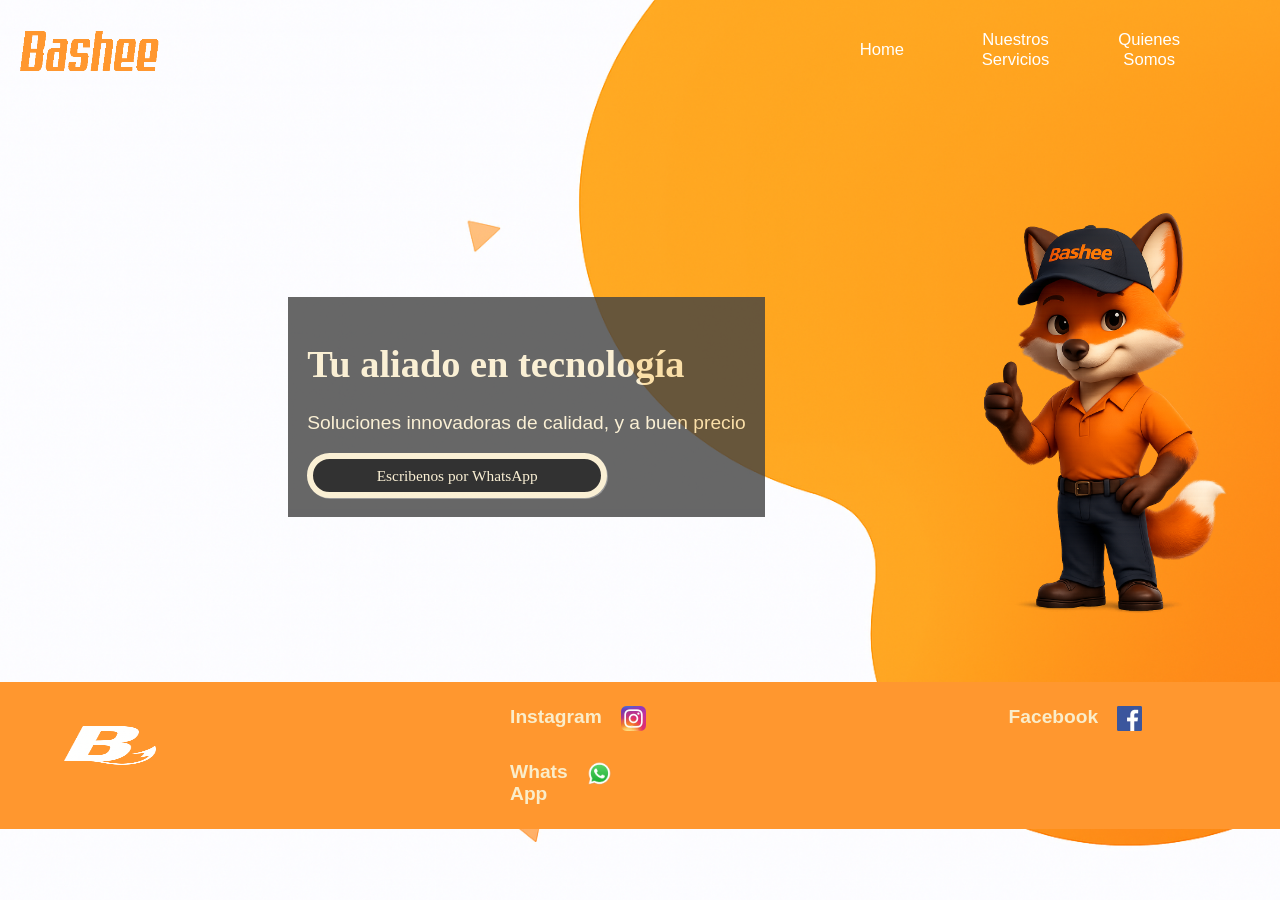
<file: index.html>
<!DOCTYPE html>
<html lang="es">
<head>
    <meta charset="UTF-8">
    <meta name="viewport" content="width=device-width, initial-scale=1.0">
    
    <meta name="description" content="Bashee Technologies is a leading technology company specializing in innovative solutions for businesses. We offer a wide range of services including software development, IT consulting, and digital transformation to help our clients stay ahead in the competitive market. Our team of experts is dedicated to delivering high-quality products and exceptional customer service.">
    <meta name="author" content="Bashee Technologies">
    
    <!--Facebook meta tags-->
    <meta property="og:title" content="Bashee Technologies">
    <meta property="og:type" content="website">
    <meta name="image" property="og:image" content="https://bashee.net/images/banner_meta_facebook.jpg">
    <meta property="og:url" content="https://bashee.net">
    <meta property="og:description" content="Bashee Technologies — soluciones web y tecnológicas para negocios y emprendedores en México.">
    <meta property="og:site_name" content="Bashee Technologies">
    <meta name="fb:page_id" content="1446442830295772" />
    <link rel="canonical" href="https://bashee.net">
    <!-- Twitter -->
    <meta name="twitter:card" content="summary_large_image">
    <meta name="twitter:title" content="Bashee Technologies">
    <meta name="twitter:description" content="Soluciones web y tecnológicas para negocios y emprendedores en México.">
    <meta name="twitter:image" content="https://bashee.net/images/banner_meta_facebook.jpg">

    <link rel="icon" type="image/x-icon" href="favicon.ico">


    <link rel="stylesheet" href="styles/base-large.css">
    <link rel="stylesheet" href="styles/base-small.css">
    <link rel="stylesheet" href="styles/normalize.css">
    <title>Bashee Technologies
    </title>
</head>
<body>


    <header>


    </header>
    <div class="headerSpace">

    </div>
    <div class="banner">
            <div id="overback">
                <div id="bannerMessage">
                    <h1>Tu aliado en tecnología</h1>
                    <p>Soluciones innovadoras de calidad, y a buen precio</p>
                    <button onclick="window.open('https://wa.me/525561794508', '_blank')">Escribenos por WhatsApp
                        <!--<img src="images/social/whatsapp.png" alt="whatsapp" loading="lazy">-->
                    </button>            
                </div>
            </div>                 
               <img id="pet" src="images/zorro_ingeniero.png" alt="image" loading="lazy">
    </div>
<!--    <main>
    <section id="about_us">
        <h1>About Us</h1>
        <div>
            <p>Lorem ipsum dolor sit amet, consectetur adipiscing elit. Sed do eiusmod tempor incididunt ut labore et dolore magna aliqua. Ut enim ad minim veniam, quis nostrud exercitation ullamco laboris nisi ut aliquip ex ea commodo consequat. Duis aute irure dolor in reprehenderit in voluptate velit esse cillum dolore eu fugiat nulla pariatur. Excepteur sint occaecat cupidatat non proident, sunt in culpa qui officia deserunt mollit anim id est laborum.</p>
            <img src="images/image.webp" alt="image" loading="lazy">
        </div>
    </section>

    </main> -->

    <footer>

    </footer>
    <script src="scripts/object.js"defer></script>
    <script src="scripts/footer.js" defer></script>
    <script src="scripts/header.js" defer></script>
    <script src="scripts/menu.js" defer></script>
</body>
</html>
</file>
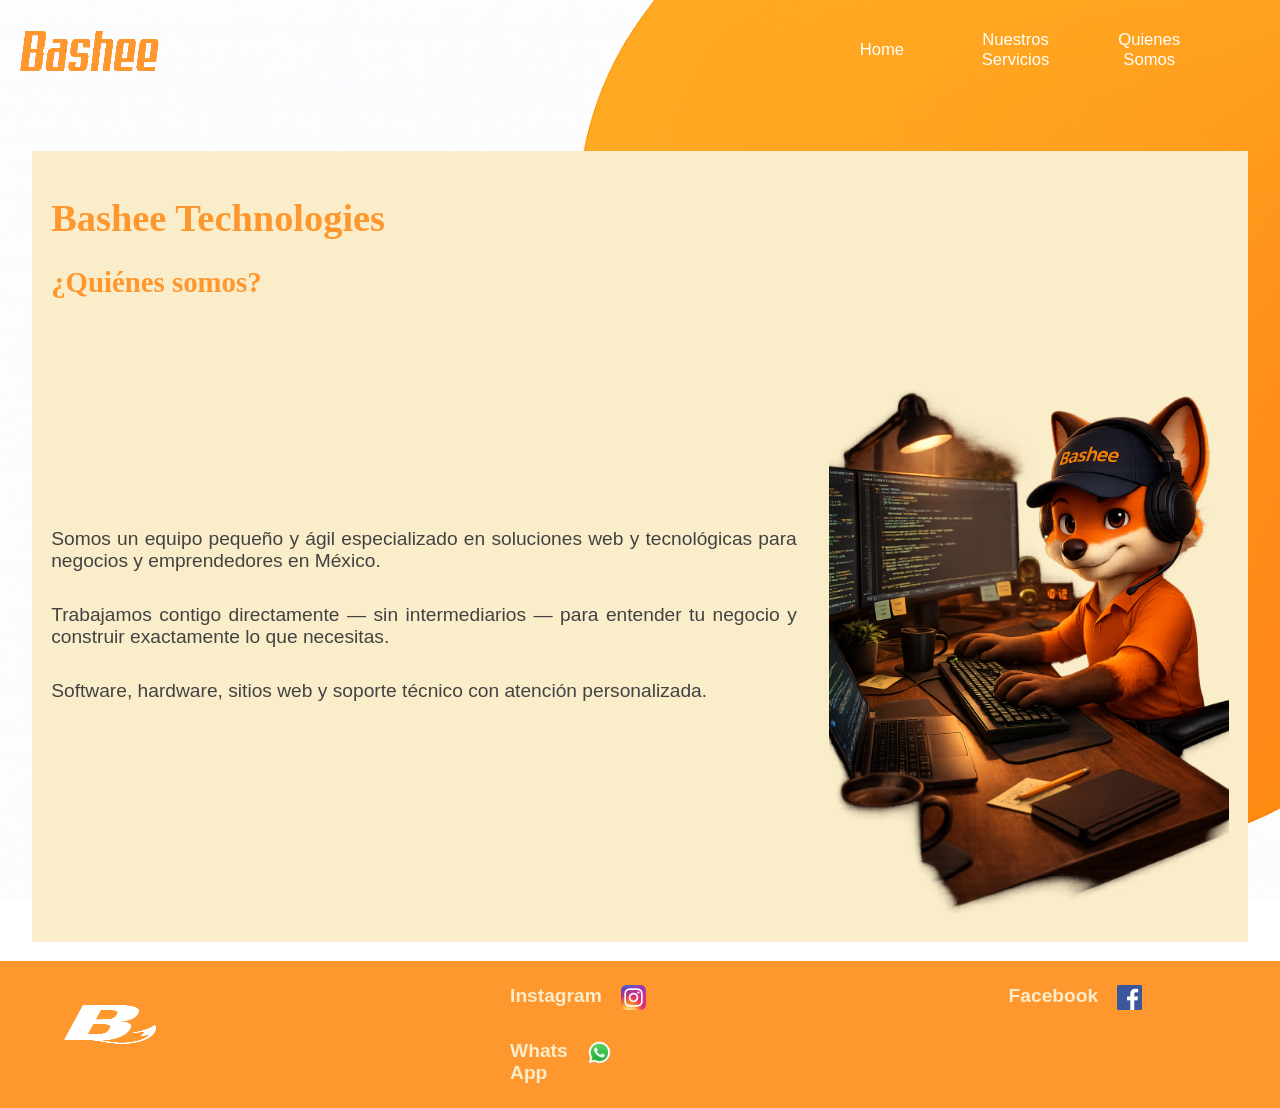
<file: aboutUs.html>
<!DOCTYPE html>
<html lang="en">
<head>
    <meta charset="UTF-8">
    <meta name="viewport" content="width=device-width, initial-scale=1.0">
    
    <!-- Meta -->
    <meta name="description" content="Somos un equipo pequeño y ágil especializado en soluciones web y tecnológicas para negocios y emprendedores en México.">
    <meta name="author" content="Bashee Technologies">

    <!-- Open Graph / Facebook -->
    <meta property="og:title" content="Bashee Technologies — Sobre nosotros">
    <meta property="og:type" content="website">
    <meta property="og:image" content="https://bashee.net/images/zorro_programador.png">
    <meta property="og:url" content="https://bashee.net/aboutUs.html">
    <meta property="og:description" content="Somos un equipo pequeño y ágil especializado en soluciones web y tecnológicas para negocios y emprendedores en México.">
    <meta property="og:site_name" content="Bashee Technologies">
    <link rel="canonical" href="https://bashee.net/aboutUs.html">
    <!-- Twitter -->
    <meta name="twitter:card" content="summary_large_image">
    <meta name="twitter:title" content="Bashee Technologies — Sobre nosotros">
    <meta name="twitter:description" content="Somos un equipo pequeño y ágil especializado en soluciones web y tecnológicas para negocios y emprendedores en México.">
    <meta name="twitter:image" content="https://bashee.net/images/zorro_programador.png">

    <link rel="icon" type="image/x-icon" href="favicon.ico">


    <link rel="stylesheet" href="styles/base-large.css">
    <link rel="stylesheet" href="styles/base-small.css">
    <link rel="stylesheet" href="styles/normalize.css">
    <title>Template Website</title>
</head>
<body>


    <header>


    </header>
    <div class="headerSpace">

    </div>

    <main>
            <section id="about_us">
                <h1>Bashee Technologies</h1>
                <h2>¿Quiénes somos?</h2>
                                <div class="about-content">
                                        <div class="about-text">
                                            <p>Somos un equipo pequeño y ágil especializado en 
                                            soluciones web y tecnológicas para negocios y 
                                            emprendedores en México.</p>
                                            <p>Trabajamos contigo directamente — sin 
                                            intermediarios — para entender tu negocio y 
                                            construir exactamente lo que necesitas.</p>
                                            <p>Software, hardware, sitios web y soporte técnico 
                                            con atención personalizada.</p>
                                        </div>
                                        <img src="images/zorro_programador.png" alt="Programmer" srcset="images/zorro_programador.png 1x,">
                                </div>
            </section>

    </main>

    <footer>

        
    </footer>

    <script src="scripts/footer.js" defer></script>
    <script src="scripts/header.js" defer></script>
    <script src="scripts/menu.js" defer></script>
</body>
</html>
</file>
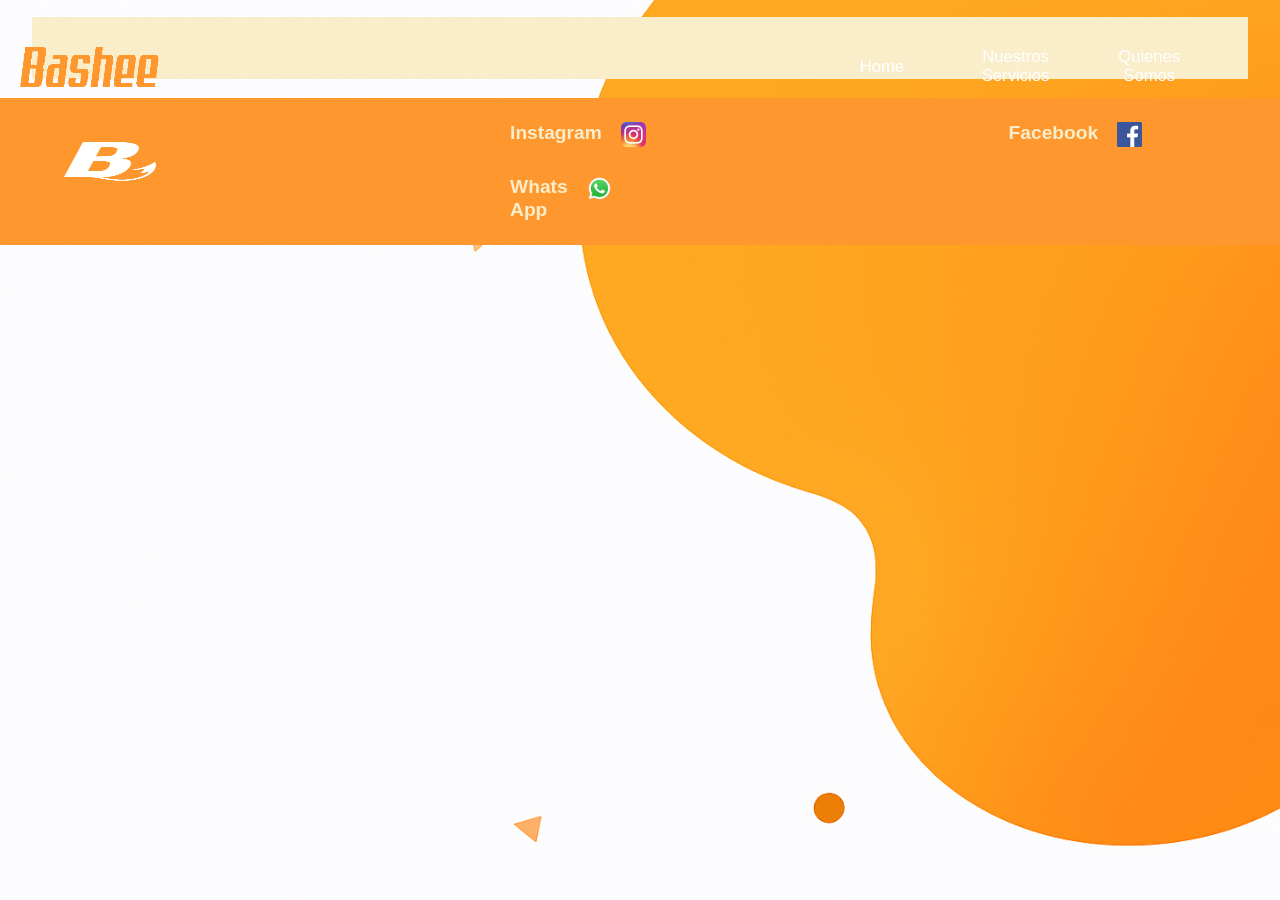
<file: thankyou.html>
<!DOCTYPE html>
<html lang="en">
<head>
    <meta charset="UTF-8">
    <meta name="viewport" content="width=device-width, initial-scale=1.0">
    
    <!--Requirement by BYU-->
    <meta name="description" content="Meta Template">
    <meta name="author" content="Name">

    <!--Facebook meta tags-->
    <meta property="og:title" content="Meta Template">
    <meta property="og:type" content="website">
    <meta property="og:image" content="image">
    <meta property="og:url" content="url">

    <link rel="icon" type="image/x-icon" href="favicon.ico">


    <link rel="stylesheet" href="styles/base-large.css">
    <link rel="stylesheet" href="styles/base-small.css">
    <link rel="stylesheet" href="styles/normalize.css">
    <title>Template Website</title>
</head>
<body>


    <header>


    </header>
    <div id="headerSpace">

    </div>

    <main>
      <h2 id="username"><!--JS Content--></h2> 

    </main>

    <footer>

        
    </footer>
    <script src="scripts/menu.js" defer></script>
    <script src="scripts/thankyou.js"></script>

    <script src="scripts/footer.js" defer></script>
    <script src="scripts/header.js" defer></script>
</body>
</html>
</file>
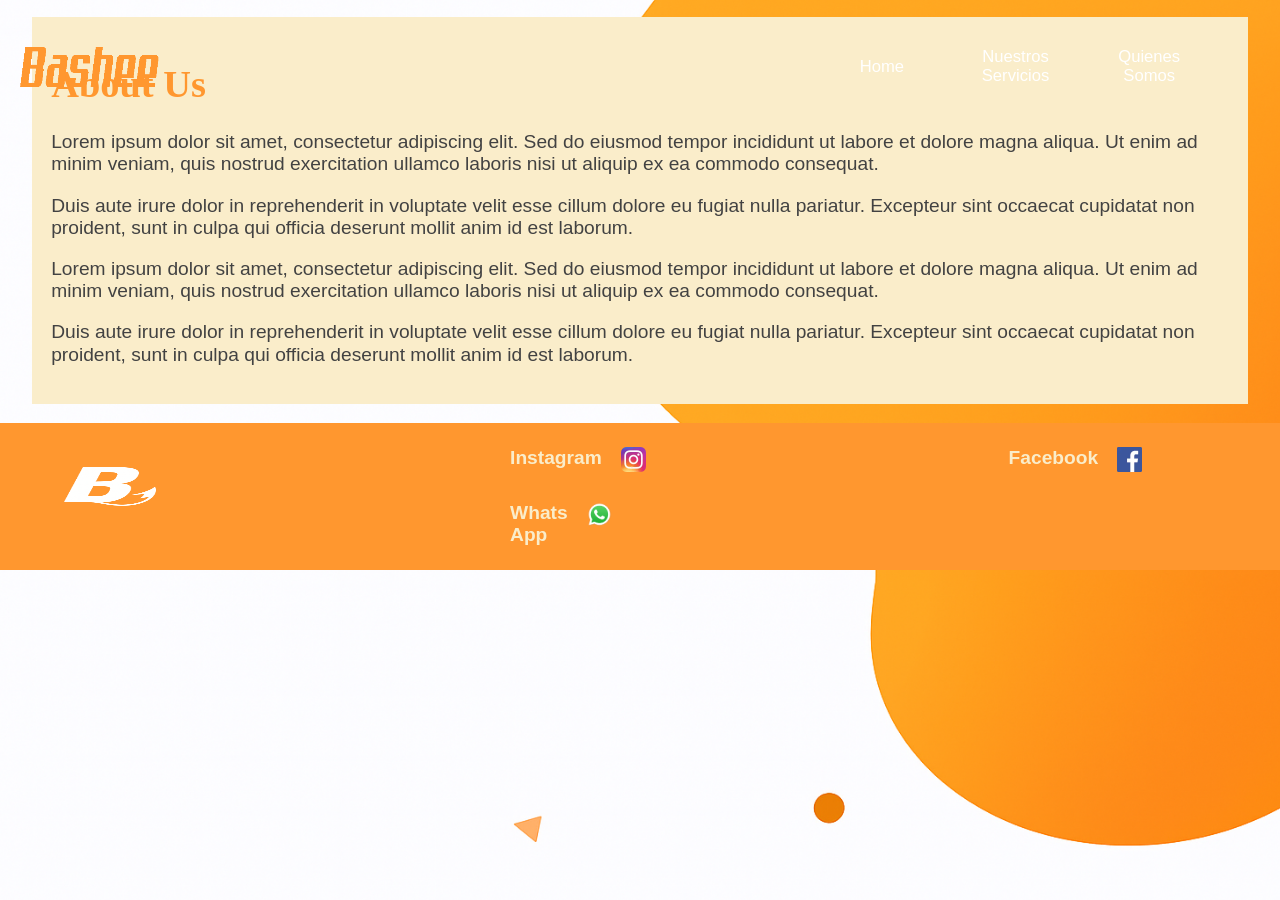
<file: view1.html>
<!DOCTYPE html>
<html lang="es">
<head>
    <meta charset="UTF-8">
    <meta name="viewport" content="width=device-width, initial-scale=1.0">
    
    <!--Requirement by BYU-->
    <meta name="description" content="Meta Template">
    <meta name="author" content="Name">

    <!--Facebook meta tags-->
    <meta property="og:title" content="Meta Template">
    <meta property="og:type" content="website">
    <meta property="og:image" content="image">
    <meta property="og:url" content="url">

    <link rel="icon" type="image/x-icon" href="favicon.ico">


    <link rel="stylesheet" href="styles/base-large.css">
    <link rel="stylesheet" href="styles/base-small.css">
    <link rel="stylesheet" href="styles/normalize.css">
    <title>Template Website</title>
</head>
<body>


    <header>
    </header>
    <div id="headerSpace">

    </div>

    <main>
        <section>
            <h1>About Us</h1>
            <p>Lorem ipsum dolor sit amet, consectetur adipiscing elit. Sed do eiusmod tempor incididunt ut labore et dolore magna aliqua. Ut enim ad minim veniam, quis nostrud exercitation ullamco laboris nisi ut aliquip ex ea commodo consequat.</p>
            <p>Duis aute irure dolor in reprehenderit in voluptate velit esse cillum dolore eu fugiat nulla pariatur. Excepteur sint occaecat cupidatat non proident, sunt in culpa qui officia deserunt mollit anim id est laborum.</p>
            <p>Lorem ipsum dolor sit amet, consectetur adipiscing elit. Sed do eiusmod tempor incididunt ut labore et dolore magna aliqua. Ut enim ad minim veniam, quis nostrud exercitation ullamco laboris nisi ut aliquip ex ea commodo consequat.</p>
            <p>Duis aute irure dolor in reprehenderit in voluptate velit esse cillum dolore eu fugiat nulla pariatur. Excepteur sint occaecat cupidatat non proident, sunt in culpa qui officia deserunt mollit anim id est laborum.</p>
        </section>
    </main>

    <footer>

        
    </footer>
    <script src="scripts/menu.js" defer></script>

    <script src="scripts/footer.js" defer></script>
    <script src="scripts/header.js" defer></script>
</body>
</html>
</file>
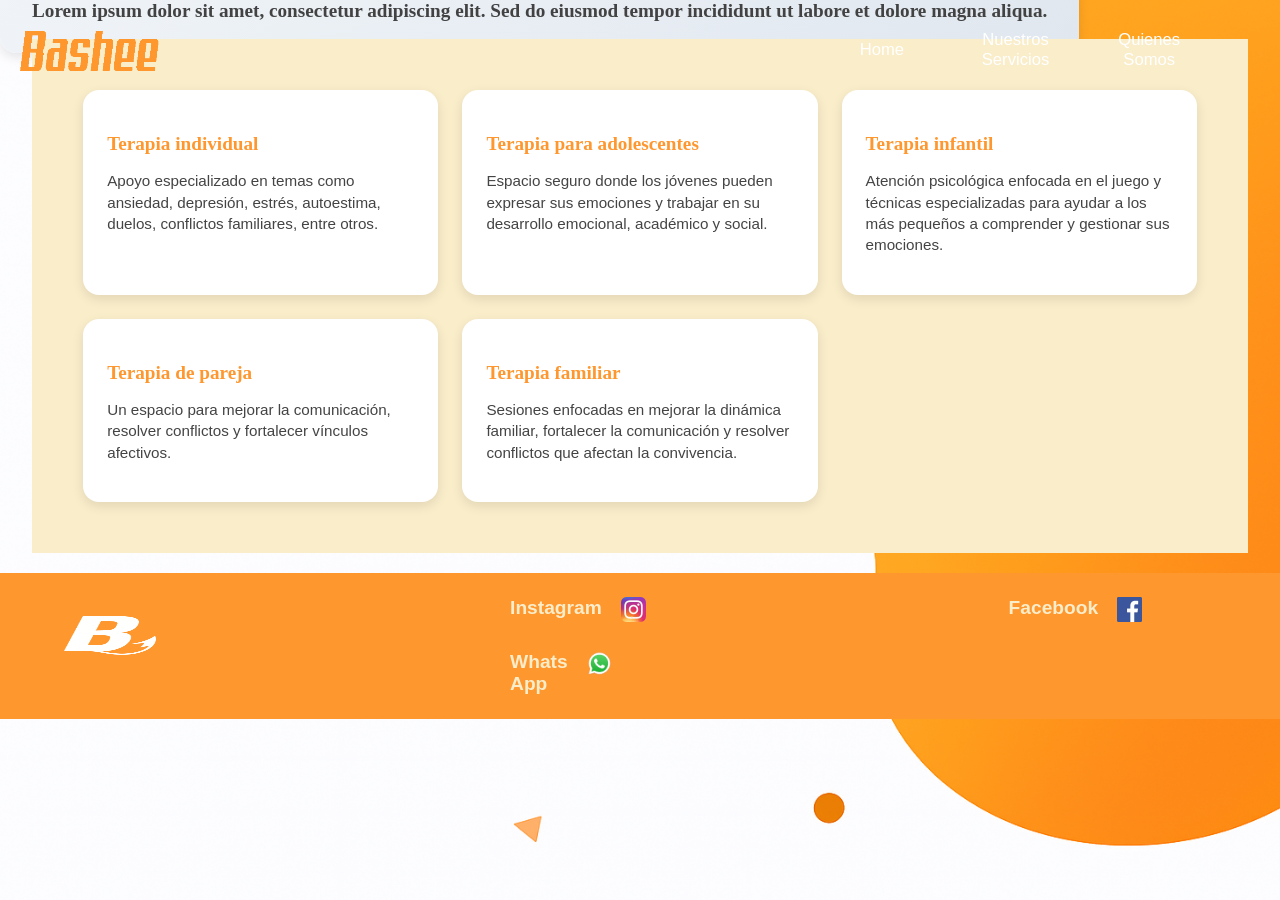
<file: view3.html>
<!DOCTYPE html>
<html lang="es">
<head>
    <meta charset="UTF-8">
    <meta name="viewport" content="width=device-width, initial-scale=1.0">
    
    <!--Requirement by BYU-->
    <meta name="description" content="Meta Template">
    <meta name="author" content="Name">

    <!--Facebook meta tags-->
    <meta property="og:title" content="Meta Template">
    <meta property="og:type" content="website">
    <meta property="og:image" content="image">
    <meta property="og:url" content="url">

    <link rel="icon" type="image/x-icon" href="favicon.ico">


    <link rel="stylesheet" href="styles/base-large.css">
    <link rel="stylesheet" href="styles/base-small.css">
    <link rel="stylesheet" href="styles/terapies.css">
    <link rel="stylesheet" href="styles/normalize.css">
    <title>Template Website</title>
</head>
<body>


    <header>
    </header>
    <div id="headerSpace">
    </div>
        <b class="Upper-main">Lorem ipsum dolor sit amet, consectetur adipiscing elit. Sed do eiusmod tempor incididunt ut labore et dolore magna aliqua.</b>
    <main>

        <div id="terapiesContainer">

        </div>


    </main>

    <footer>

    </footer>
    <script src="scripts/menu.js" defer></script>
    <script type="module" src="scripts/our_therapies.js"></script>
    
    <script src="scripts/footer.js" defer></script>
    <script src="scripts/header.js" defer></script>
</body>
</html>
</file>
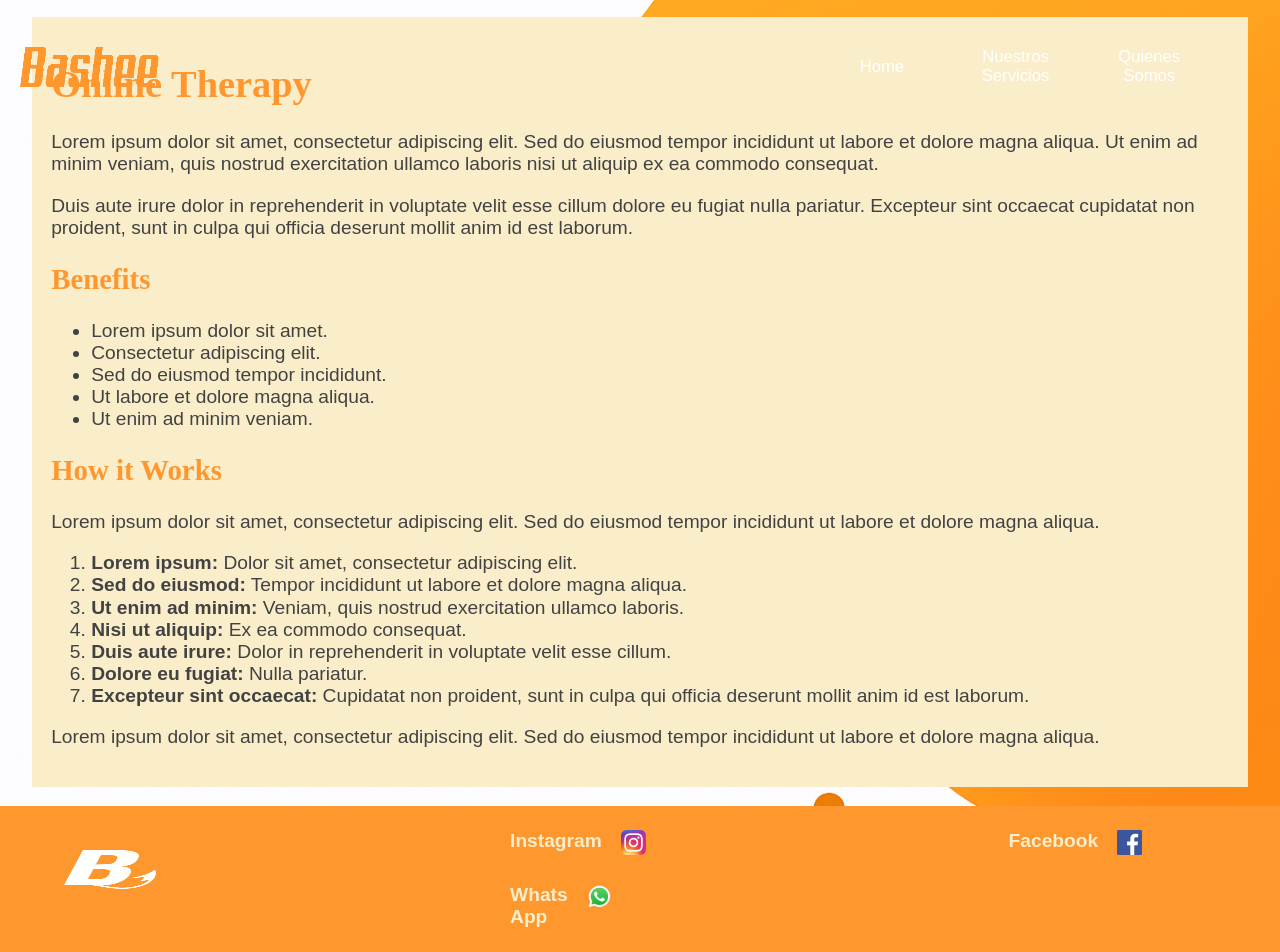
<file: view4.html>
<!DOCTYPE html>
<html lang="en">
<head>
    <meta charset="UTF-8">
    <meta name="viewport" content="width=device-width, initial-scale=1.0">
    
    <!--Requirement by BYU-->
    <meta name="description" content="Meta Template">
    <meta name="author" content="Name">

    <!--Facebook meta tags-->
    <meta property="og:title" content="Meta Template">
    <meta property="og:type" content="website">
    <meta property="og:image" content="image">
    <meta property="og:url" content="url">

    <link rel="icon" type="image/x-icon" href="favicon.ico">


    <link rel="stylesheet" href="styles/base-large.css">
    <link rel="stylesheet" href="styles/base-small.css">
    <link rel="stylesheet" href="styles/normalize.css">
    <title>Template Website</title>
</head>
<body>


    <header>


    </header>
    <div id="headerSpace">

    </div>

    <main>
      <section>
        <h1>Online Therapy</h1>
        <p>Lorem ipsum dolor sit amet, consectetur adipiscing elit. Sed do eiusmod tempor incididunt ut labore et dolore magna aliqua. Ut enim ad minim veniam, quis nostrud exercitation ullamco laboris nisi ut aliquip ex ea commodo consequat.</p>
        <p>Duis aute irure dolor in reprehenderit in voluptate velit esse cillum dolore eu fugiat nulla pariatur. Excepteur sint occaecat cupidatat non proident, sunt in culpa qui officia deserunt mollit anim id est laborum.</p>
        
        <h2>Benefits</h2>
        <ul>
            <li>Lorem ipsum dolor sit amet.</li>
            <li>Consectetur adipiscing elit.</li>
            <li>Sed do eiusmod tempor incididunt.</li>
            <li>Ut labore et dolore magna aliqua.</li>
            <li>Ut enim ad minim veniam.</li>
        </ul>

        <h2>How it Works</h2>
        <p>Lorem ipsum dolor sit amet, consectetur adipiscing elit. Sed do eiusmod tempor incididunt ut labore et dolore magna aliqua.</p>
        <ol>
            <li><strong>Lorem ipsum:</strong> Dolor sit amet, consectetur adipiscing elit.</li>
            <li><strong>Sed do eiusmod:</strong> Tempor incididunt ut labore et dolore magna aliqua.</li>
            <li><strong>Ut enim ad minim:</strong> Veniam, quis nostrud exercitation ullamco laboris.</li>
            <li><strong>Nisi ut aliquip:</strong> Ex ea commodo consequat.</li>
            <li><strong>Duis aute irure:</strong> Dolor in reprehenderit in voluptate velit esse cillum.</li>
            <li><strong>Dolore eu fugiat:</strong> Nulla pariatur.</li>
            <li><strong>Excepteur sint occaecat:</strong> Cupidatat non proident, sunt in culpa qui officia deserunt mollit anim id est laborum.</li>
        </ol>
        <p>Lorem ipsum dolor sit amet, consectetur adipiscing elit. Sed do eiusmod tempor incididunt ut labore et dolore magna aliqua.</p>
    </section>

    </main>

    <footer>

        
    </footer>
    <script src="scripts/menu.js" defer></script>

    <script src="scripts/footer.js" defer></script>
    <script src="scripts/header.js" defer></script>
</body>
</html>
</file>
<file: styles/base-large.css>
:root {
  --mainBlue: #ff972f;
  --secGray: #424242;
  --mywhite: #faedcaff;
  --mygreen: #c1dbb3ff;
  --myorange: #f2c078ff;
}



/*
:root{
    --giants-orange: rgb(151, 38, 0);
    --earth-yellow: #f2c078ff;
    --dutch-white: #faedcaff;
    --tea-green: #c1dbb3ff;
    --emerald: #7ebc89ff;
    --vivid-emerald: rgb(19, 83, 31);
}*/

body{
    background-image: url(../images/wallpaper2.png);
    background-size: cover;
    background-attachment: fixed;
    color:var(--secGray);
    font-size: 1.2em;
}

h1,h2,h3,h4,h5{
    font-family: Georgia, 'Times New Roman', Times, serif;
    color:var(--mainBlue);
}

p,button, li, a, strong, i, label{
    font-family: 'Segoe UI', Tahoma, Geneva, Verdana, sans-serif;
}

.hidden{
    display:none;
    width:1px;
    height:1px;
}

button{
    color:var(--mywhite);
}

/*HEADING*/
header{
    position:fixed;
    width: 100%;
    display:flex;
    background-color: transparent;
    justify-content: space-between;
    z-index:5;
}
.headerSpace{
    height:7em;
}

.logo{
    display:flex;
    align-items: center;
    padding: 0.5em;

    cursor:pointer;
}

.logo:hover{
    transform: scaleY(1.2);
    transition: 0.3s;
}

.logo img{
    padding:5px;
    width: 150px;
}
.logo h2{
    color: var(--mywhite);

}
.logo strong{
    font-size: 1em;
    color: rgb(66, 66, 66);
}

/*NAVBAR*/
.navbar {
    color: white;
    display: flex;
    justify-content: space-around;
    align-items:center;
    margin-right:5vw;

    transition: max-height 0.4s ease-in-out, opacity 0.4s ease, transform 0.4s ease;
}


.navbar a {
    text-decoration: none;
    color: white;

    padding:1em;
    text-align:center;
    text-justify:distribute;
    width:100%;
    font-size: 1.30vw;

    justify-self: center;
    align-self: center;

    transition: max-height 0.4s ease-in-out;
}

.header-visible {
    background-color: var(--mainBlue);
    opacity: 0.9;
    transition: opacity 1s ease, background-color 1s ease;
}




.navbar a:hover{
    background-color: var(--secGray);
    color:white;
    transform:scale(1.1);

    transition: 0.4s;
}

.navbar a:active{
    cursor: grabbing;

}

.hamburguer{
    visibility:collapse;
    user-select:none;
    cursor: pointer;
}

.navbar h1{
    padding:0 1rem;
}

/*BANNER*/
.banner{
    position:relative;
    width:95vw;
    margin: 1.3% 2.5vw;
    height:40vw;
    overflow: hidden;

    display:flex;
    justify-content: center;
    align-items: center;
    
}

#overback{
    position:absolute;
    display:flex;
    left:20vw;
    
    flex-direction: row;
    gap:50%;
    z-index: 3;
}


.banner button{
    font-size:1.2em;
    width:300px;

    font-size: 2em;
    background-color: var(--mygreen);
    color:black;
    border: none;
    box-shadow: 1px 1px gray;

    align-self: center;
    justify-self: end;

    cursor:pointer;

    z-index: 2;
}

#bannerMessage{

    font-size: 1.5vw;
    background-color:var(--secGray);
    opacity:0.8;

    padding:1em;

    z-index:1;
}

#bannerMessage h1, #bannerMessage p{
    color:var(--mywhite);
}

#bannerMessage button{
    background-color: black;
    color:var(--mywhite);
    border: 0.5vw solid var(--mywhite);
    border-radius: 50px;
    font-size: 1.2vw;
    padding:0.5em;
    justify-self: center;
}
#bannerMessage button img{
    width: 2.5vw;
    height: 2.5vw;
    filter: invert(1);
    margin-left: 2vw;
}

#bannerMessage button:hover{
    filter: invert(0.7) brightness(1.2);
}
.banner button:hover{
    filter: brightness(1.1);
}

.banner button:active{
    filter:brightness(0.8);
    border:1vw solid gray;
}

.banner #pet{
    position:absolute;
    right:0;
    width: 25%;
    height: auto;
    z-index: 1;
    animation: fadeIn 2s ease-in-out;
}

@keyframes fadeIn {
    from {
        opacity: 0;
        transform: translateX(50px);
    }
    to {
        opacity: 1;
        transform: translateX(0);
    }
}

@keyframes softFade{
    from{
        opacity:0;
    }
    to{
        opacity:1;
    }
}

/*Main*/

main{
    position:relative;
    width:92%;
    margin: 1.3% 2.5% 1.3% 2.5%;

    padding: 1em;

    background-color: var(--mywhite);

    overflow-x: hidden;
}


/*FOOTER*/

footer{
    display:block;
    position:relative;
    background-color: var(--mainBlue);

    display:flex;

    padding: 1em 1em 2em 1em;

    margin-top:1em;
    margin-bottom:0em;
    bottom:0;
}

footer .social{
    display:grid;
    grid-template: 1fr 1fr / 1fr 1fr;
    gap: 1em;
    width:80%;

}

footer .logo{
    width:20%;

}
footer a{

    text-decoration: none;
    color: var(--mywhite);
    font-weight: bolder;
    display:flex;
    width:25px;
    height:25px;

    justify-self: center;
    align-self: center;
}

footer a:hover{
    transform: scale(1.1);
    transition: 0.5s;
}

.social img{

    padding-left: 1em;
    width:100%;
    height: 100%;

}

#username{
    text-align: center;
}

#about_us:hover{
    transform: translateY(-10px);
    transition: 1s;
}

#about_us .about-content{
    display:flex;
    align-items:center;
    gap:2rem;
    flex-wrap:wrap;
}
#about_us h1{
    display:block;
}

#about_us ul{
    flex: 1 1 320px;
    margin: 0;
    padding-left: 1.2em;
}

#about_us .about-text{
    flex: 1 1 320px;
    min-width: 260px;
}

#about_us .about-text p{
    margin: 0 0 1rem 0;
    text-align: justify;
    padding: 0.5rem 0;
}

#about_us img{
    flex: 0 0 400px;
    max-width: 100%;
    width: 400px;
    height: auto;
    border-radius: 1rem;
    object-fit: cover;
    float: none;
    margin-left: auto;
    align-self: flex-start;
}
</file>
<file: styles/base-small.css>
@media (max-width: 481px) {
    
    body {
    background-size: 100vw 50vh;
    background-position: left;
    background-position-y: top;
    background-repeat: no-repeat;
    }
/*HEADER*/    
    header{
        flex-direction: column;

    }
    .headerSpace{
        height:5em;
    }

    .headerSpaceExpanded{
        height: 8em;
    }
    .hamburguer {
      position: absolute;
      visibility: visible;
      font-size: 2.5em;
      padding: 0.5em;
      cursor: pointer;
      left: 80vw;
      filter: brightness(100%);
    }


    .hamburguer:active{
        transform: scale(1.2);
    }
  
    .navbar {
      flex: 1;
      flex-direction: column;
      overflow: hidden;
      max-height: 0;
      opacity: 0;
      transform: translateY(-20px);
      transition: max-height 0.5s ease, opacity 0.5s ease, transform 0.5s ease;
    }
  
    .nav-visible {
      max-height: 500px; /* suficiente para mostrar los enlaces */
      opacity: 1;
      transform: translateY(0);
    }
  
    .navbar a {
      background-color: var(--secGray);
      color: white;
      padding: 1em;
      text-align: center;
    }
  
    .navbar a:hover {
      color: var(--secGray);
      background-color: var(--mywhite);
    }

    .navbar.footer-visible {
      background-color: white;
    }

    .navbar.footer-visible a {
      color: #1c1c1c;
    }

    /*BANNER*/
    #overback{
        flex-direction: column;
        left:5%;
        width: 60%;
    }
    
    #bannerMessage{
        margin:1em;
        font-size: 2vw;
        width: 90%;
        float:left;
    }

    #bannerMessage button{
        font-size: 1.5vw;
        padding:0.5em;
        max-width: fit-content;
    }

    /* Ajustes para la sección "about_us" en pantallas pequeñas */
    #about_us .about-content{
        flex-direction: column;
        align-items: stretch;
        gap: 1rem;
    }
    #about_us .about-text{
        order: 1;
        padding: 0 0.5rem;
    }
    #about_us .about-text p{
        padding: 0.25rem 0;
        margin: 0 0 0.75rem 0;
    }
    #about_us img{
        order: 2;
        width: 80%;
        max-width: 360px;
        height: auto;
        margin: 0.5rem auto 0 auto;
        align-self: center;
    }

    /*FOOTER*/
    footer{
        flex-direction: column;
    }

    footer a{
        font-size: 0px;
    }
    }
</file>
<file: styles/terapies.css>
.Upper-main{
    background: linear-gradient(135deg, #f0f4f8, #e0e7ef);
    padding: 2rem;
    text-align: center;
    border-radius: 1rem;
    box-shadow: 0 4px 12px rgba(0, 0, 0, 0.1);
}

.therapy-cards {
    display: grid;
    grid-template-columns: repeat(auto-fit, minmax(280px, 1fr));
    gap: 1.5rem;
    padding: 2rem;
  }
  
  .card {
    background: white;
    padding: 1.5rem;
    border-radius: 1rem;
    box-shadow: 0 4px 12px rgba(0, 0, 0, 0.1);
    transition: transform 0.3s ease;
  }
  
  .card:hover {
    transform: translateY(-5px);
  }
  
  .card h3 {
    margin-bottom: 0.75rem;
    font-size: 1.2rem;
  }
  
  .card p {
    color: #444;
    font-size: 0.95rem;
    line-height: 1.4;
  }
</file>
